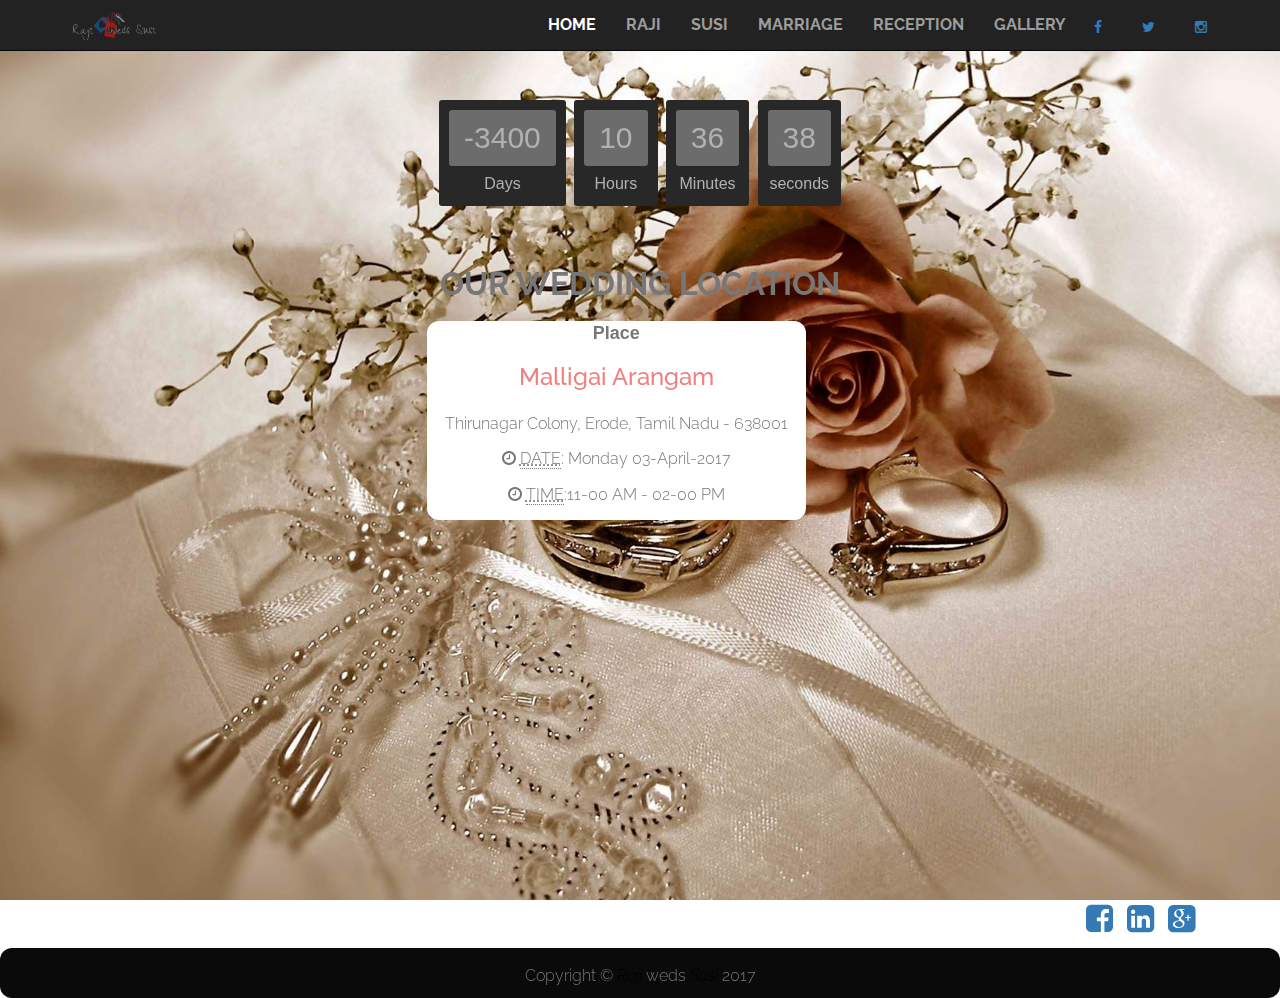
<file: engagement.html>
<!DOCTYPE html>
<html lang="en">
<head>
  <meta charset="utf-8">
  <meta http-equiv="X-UA-Compatible" content="IE=edge">
  <meta name="viewport" content="width=device-width, initial-scale=1">
  <!-- The above 3 meta tags *must* come first in the head; any other head content must come *after* these tags -->
  <!--Tile of the Wep page-->
  <title>RECEPTION</title>

  <link rel='icon' href="img/icon.png" type="image/x-icon">

  <!-- Bootstrap -->
  <link rel="stylesheet" type="text/css" href="css/bootstrap.min.css" >

  <!-- Custom CSS -->
  <link rel="stylesheet" type="text/css" href="css/style_sheet_main.css" >
  <link rel="stylesheet"  type="text/css" href="/css/style_sheet_clock_engagement.css"> 
  <link rel="stylesheet" type="text/css" href="css/animate.css">
  <link rel="stylesheet" type="text/css" href="css/style.css">
  <link rel="stylesheet" type="text/css" href="css/font-awesome.css">
  <link rel="stylesheet" type="text/css" href="css/overwrite.css">


  <!--Refering the the JS library-->
  <script type="text/javascript" src="js/jquery-1.7.2.min.js"></script>

  <!-- Custom Fonts -->
  <link href="font-awesome/css/font-awesome.min.css" rel="stylesheet" type="text/css">

</head>

<body class="full_engagement">

<nav>
</nav>

<div class="container"  style="margin-bottom: -80px;">
  <div class="row align-center">
    <div class="col-md-offset-3 col-md-6">  
      <div style="margin-top: 70px">
        <div id="clockeng">
          <div>
            <span class="days"></span>
            <div class="smalltext">Days</div>
          </div>
          <div>
            <span class="hours"></span>
            <div class="smalltext">Hours</div>
          </div>
          <div>
            <span class="minutes"></span>
            <div class="smalltext">Minutes</div>
          </div>
          <div>
            <span class="seconds"></span>
            <div class="smalltext">seconds</div>
          </div>
        </div>
      </div>
    </div>
  </div>
</div>

  <!-- Address -->
  <section id="section-contact" class="section appear clearfix">
    <div class="container-fluid">

      <div class="row align-center">
        <div class="col-md-offset-3 col-md-6 col-md-offset-3">
          <div class="section-header">
            <h2 class="section-heading animated" data-animation="bounceInUp">OUR WEDDING LOCATION</h2>
          </div>
        </div>
      </div>

      <div class="row">
          <!--Address and Time-->
           <div class="col-md-offset-4 col-md-6" style="border:solid 3px white; border-radius: 12px; background-color: white; height:auto; width:auto;">
              <h4>Place</h4>
              <h3 style="color:LIGHTCORAL">Malligai Arangam</h3>
              <p>Thirunagar Colony, Erode, Tamil Nadu - 638001</p>
              <p><i class="fa fa-clock-o"></i> 
              <abbr title="Email">DATE</abbr>: Monday 03-April-2017</p>
              <p><i class="fa fa-clock-o"></i> <abbr title="Hours">TIME</abbr>:11-00 AM - 02-00 PM</p>
                <ul class="list-unstyled list-inline list-social-icons"></ul>
            </div>
      </div>


    <div class="clearfix" style="margin-top: 15px;">
      <div class="box-item">
        <iframe src="https://www.google.com/maps/embed?pb=!1m18!1m12!1m3!1d3911.8029789340635!2d77.7179853142326!3d11.349096691934445!2m3!1f0!2f0!3f0!3m2!1i1024!2i768!4f13.1!3m3!1m2!1s0x3ba96f364e2096a1%3A0x817b65768ac98802!2sEroad+Malligai+Arangam!5e0!3m2!1sen!2sin!4v1488736009005" width="100%" height="300px" frameborder="0" style="border:0" allowfullscreen></iframe>
      </div>
    </div>
    </div>
    </section>


  <script>
  function getTimeRemaining(endtime) {
  var t = Date.parse(endtime) - Date.parse(new Date());
  var seconds = Math.floor((t / 1000) % 60);
  var minutes = Math.floor((t / 1000 / 60) % 60);
  var hours = Math.floor((t / (1000 * 60 * 60)) % 24);
  var days = Math.floor(t / (1000 * 60 * 60 * 24));
  return {
    'total': t,
    'days': days,
    'hours': hours,
    'minutes': minutes,
    'seconds': seconds
  };
}

function initializeClock(id, endtime) {
  var clock = document.getElementById(id);
  var daysSpan = clock.querySelector('.days');
  var hoursSpan = clock.querySelector('.hours');
  var minutesSpan = clock.querySelector('.minutes');
  var secondsSpan = clock.querySelector('.seconds');

  function updateClock() {
    var t = getTimeRemaining(endtime);  

    daysSpan.innerHTML = t.days;
    hoursSpan.innerHTML = ('0' + t.hours).slice(-2);
    minutesSpan.innerHTML = ('0' + t.minutes).slice(-2);
    secondsSpan.innerHTML = ('0' + t.seconds).slice(-2);

    if (t.total <= 0) {
      clearInterval(timeinterval);
    }
  }

  updateClock();
  var timeinterval = setInterval(updateClock, 1000);
}

var deadline = 'April 03 2017 11:00:00 GMT+0530';
initializeClock('clockeng', deadline);

</script>

<!--Footer block starts from here-->
<footer>
</footer>

<!-- jQuery (necessary for Bootstrap's JavaScript plugins) -->
<script src="https://ajax.googleapis.com/ajax/libs/jquery/1.12.4/jquery.min.js"></script>
<!-- Include all compiled plugins (below), or include individual files as needed -->
<script src="js/bootstrap.min.js"></script>
<script src="/js/nav.js" type="text/javascript"></script>
<script src="/js/footer.js" type="text/javascript" ></script>

</body>
</html>
</file>
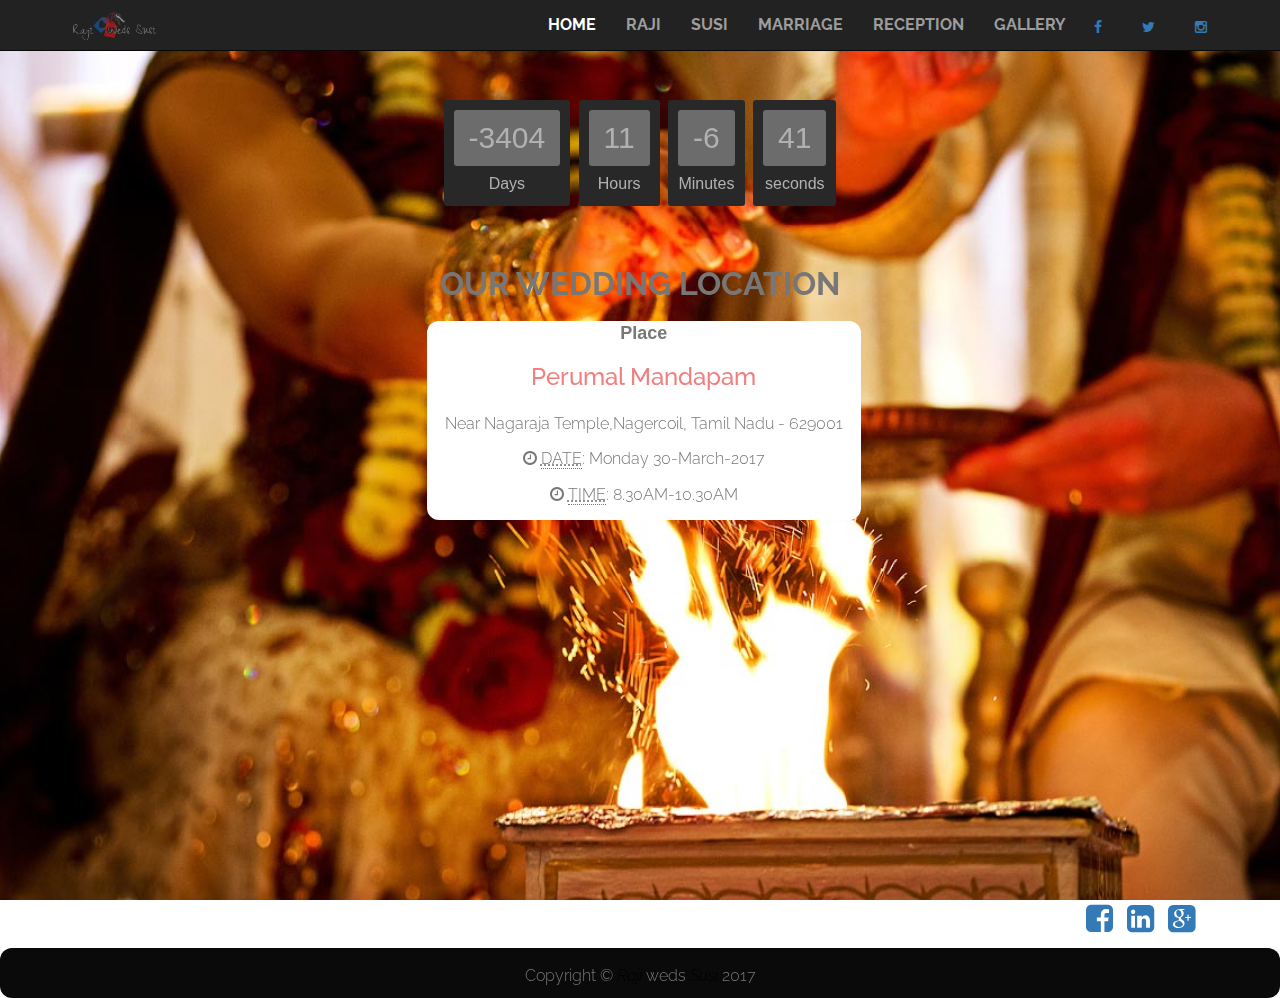
<file: marriage.html>
<!DOCTYPE html>
<html lang="en">
  <head>
  <meta charset="utf-8">
  <meta http-equiv="X-UA-Compatible" content="IE=edge">
  <meta name="viewport" content="width=device-width, initial-scale=1">
  <!-- The above 3 meta tags *must* come first in the head; any other head content must come *after* these tags -->
  <!--Tile of the Wep page-->
  <title>Marriage</title>

  <link rel='icon' href="img/icon.png" type="image/x-icon">

  <!-- Bootstrap -->
  <link rel="stylesheet" type="text/css" href="css/bootstrap.min.css" >

<!-- Custom CSS -->
<link rel="stylesheet" type="text/css" href="css/style_sheet_main.css" >
<link rel="stylesheet"  type="text/css" href="/css/style_sheet_clock_marriage.css">
<link rel="stylesheet" type="text/css" href="css/animate.css">
<link rel="stylesheet" type="text/css" href="css/style.css">
<link rel="stylesheet" type="text/css" href="css/font-awesome.css">
<link rel="stylesheet" type="text/css" href="css/overwrite.css">

<!--Refering the the JS library-->
<script type="text/javascript" src="js/jquery-1.7.2.min.js"></script>

<!-- Custom Fonts -->
<link href="font-awesome/css/font-awesome.min.css" rel="stylesheet" type="text/css">

  </head>

<body class="full_marriage" >

<nav>
</nav>

<div class="container" style="margin-bottom: -80px;">
  <div class="row align-center">
    <div class="col-md-offset-3 col-md-6">
      <div style="margin-top: 70px">
        <div id="clockmrg">
          <div>
            <span class="days"></span>
            <div class="smalltext">Days</div>
          </div>
          <div>
            <span class="hours"></span>
            <div class="smalltext">Hours</div>
          </div>
          <div>
            <span class="minutes"></span>
            <div class="smalltext">Minutes</div>
          </div>
          <div>
            <span class="seconds"></span>
            <div class="smalltext">seconds</div>
          </div>
        </div>
      </div>
    </div>
  </div>
</div>

<!-- Address -->
  <section id="section-contact" class="section appear clearfix">
    <div class="container-fluid">

      <div class="row align-center">
        <div class="col-md-offset-3 col-md-6 col-md-offset-3">
          <div class="section-header">
            <h2 class="section-heading animated" data-animation="bounceInUp">OUR WEDDING LOCATION</h2>
          </div>
        </div>
      </div>

      <div class="row">
          <!--Address and Time-->
           <div class="col-md-offset-4 col-md-6" style="border:solid 3px white; border-radius: 12px; background-color: white; height:auto; width:auto;">
              <h4>Place</h4>
              <h3 style="color:LIGHTCORAL">Perumal Mandapam</h3>
              <p>Near Nagaraja Temple,Nagercoil, Tamil Nadu - 629001   </p>
              <p><i class="fa fa-clock-o"></i> 
              <abbr title="Email">DATE</abbr>:  Monday 30-March-2017</p>
              <p><i class="fa fa-clock-o"></i> <abbr title="Hours">TIME</abbr>:  8.30AM-10.30AM</p>
                <ul class="list-unstyled list-inline list-social-icons"></ul>
            </div>
      </div>


    <div class="clearfix" style="margin-top: 15px;">
      <div class="box-item">
        <iframe src="https://www.google.com/maps/embed?pb=!1m14!1m8!1m3!1d15796.610596150189!2d77.4351463!3d8.1873736!3m2!1i1024!2i768!4f13.1!3m3!1m2!1s0x0%3A0x87f80fbe06c0ab0e!2sPerumal+Kalayana+Mandapam!5e0!3m2!1sen!2sin!4v1488734768210" width="100%" height="300px" frameborder="0" style="border:0" allowfullscreen></iframe>
      </div>
    </div>
    </div>
    </section>
<!-- Address & Details Column -->

<script>
  function getTimeRemaining(endtime) {
  var t = Date.parse(endtime) - Date.parse(new Date());
  var seconds = Math.floor((t / 1000) % 60);
  var minutes = Math.floor((t / 1000 / 60) % 60);
  var hours = Math.floor((t / (1000 * 60 * 60)) % 24);
  var days = Math.floor(t / (1000 * 60 * 60 * 24));
  return {
    'total': t,
    'days': days,
    'hours': hours,
    'minutes': minutes,
    'seconds': seconds
  };
}

function initializeClock(id, endtime) {
  var clock = document.getElementById(id);
  var daysSpan = clock.querySelector('.days');
  var hoursSpan = clock.querySelector('.hours');
  var minutesSpan = clock.querySelector('.minutes');
  var secondsSpan = clock.querySelector('.seconds');

  function updateClock() {
    var t = getTimeRemaining(endtime);

    daysSpan.innerHTML = t.days;
    hoursSpan.innerHTML = ('0' + t.hours).slice(-2);
    minutesSpan.innerHTML = ('0' + t.minutes).slice(-2);
    secondsSpan.innerHTML = ('0' + t.seconds).slice(-2);

    if (t.total <= 0) {
      clearInterval(timeinterval);
    }
  }

  updateClock();
  var timeinterval = setInterval(updateClock, 1000);
}

var deadline = 'March 30 2017 10:30:00 GMT+0530';
initializeClock('clockmrg', deadline);

</script>

<!--Footer block starts from here-->
<footer>
</footer>

<!-- jQuery (necessary for Bootstrap's JavaScript plugins) -->
<script src="https://ajax.googleapis.com/ajax/libs/jquery/1.12.4/jquery.min.js"></script>
<!-- Include all compiled plugins (below), or include individual files as needed -->
<script src="js/bootstrap.min.js"></script>

<script src="/js/nav.js" type="text/javascript"></script>
<script src="/js/footer.js" type="text/javascript" ></script>

</body>
</html>
</file>
<file: css/style_sheet_main.css>
*
{
    margin: 0;
    padding: 0;
}

html
{
    height: 100%;
}

body
{
  text-align: center;
  font-family: sans-serif;
  font-weight: 100;
}

h1
{
  color: #396;
  font-weight: 100;
  font-size: 40px;
  margin: 40px 0px 20px;
}


.a-style
{
  text-align: center;
  padding : 10px;
  color:  #00CED1 ;
  margin-bottom: 30px;
}

.a-style:hover 
{
  color:pink;
}

img
{
  border-radius: 8px;
}

#home
{
  color:white;
}

/*Footer Style*/

.footer
{
max-width: auto;
height:15px;
padding:10px;
margin:10px 0 40px;
border :1px solid white;
background-color: #b0ca34;
display: block;
border-radius: 10px;
position: center;
}

.footer-text
{
  color:black;
  text-align:center;
  font-style: italic;
  font-size: 100%;
}

a.footer-link
{
  color: black ;
  text-align:center;
  font-style: italic;
  font-size: 100%;
}

a.footer-link:hover
{
  color:pink;
}

.message
{
  border-style: solid;
  border-width: 5px;
  border-color:#ccffff;
  border-radius:20px;
  padding:5px 0;
  margin :100px;
}
.message h2{
  font-family:Georgia;
  font-style: italic;
  color:pink;
  margin:0 500px;
}


.full_marriage {
    background: url('/img/wedding.jpg') no-repeat center center fixed;
    -webkit-background-size: cover;
    -moz-background-size: cover;
    background-size: cover;
    -o-background-size: cover;
}

.full_engagement {
    background: url('/img/reception.jpg') no-repeat center center fixed;
    -webkit-background-size: cover;
    -moz-background-size: cover;
    background-size: cover;
    -o-background-size: cover;
}
.body_all
{
  text-align: center;
  /*background: url("/img/background.jpg") repeat  fixed ;*/
  font-family: sans-serif;
  font-weight: 100;
}
</file>
<file: css/style_sheet_clock_engagement.css>
#clockeng
{
	font-family: sans-serif;
	color: #b1b1b1;
	display: inline-block;
	font-weight: 100;
	text-align: center;
	font-size: 30px;s
}

#clockeng > div
{
	padding: 10px;
	border-radius: 3px;
	background: #282828;
	display: inline-block;
}

#clockeng div > span
{
	padding: 15px;
	border-radius: 3px;
	background: #6c6c6c;
	display: inline-block;
}

.smalltext
{
	padding-top: 5px;
	font-size: 16px;
}
</file>
<file: css/overwrite.css>
select,
textarea,
input[type="text"],
input[type="password"],
input[type="datetime"],
input[type="datetime-local"],
input[type="date"],
input[type="month"],
input[type="time"],
input[type="week"],
input[type="number"],
input[type="email"],
input[type="url"],
input[type="search"],
input[type="tel"],
input[type="color"],
.uneditable-input {
  -webkit-border-radius: 0;
     -moz-border-radius: 0;
          border-radius: 0;
}


input.input-block-level{
	padding:20px;
}

.input-append input,
.input-prepend input,
.input-append select,
.input-prepend select,
.input-append .uneditable-input,
.input-prepend .uneditable-input {
  -webkit-border-radius: 0 0 0 0;
     -moz-border-radius: 0 0 0 0;
          border-radius: 0 0 0 0;
}

.input-prepend .add-on:first-child,
.input-prepend .btn:first-child {
  -webkit-border-radius: 0 0 0 0;
     -moz-border-radius: 0 0 0 0;
          border-radius: 0 0 0 0;
}

.input-append input,
.input-append select,
.input-append .uneditable-input {
  -webkit-border-radius: 0 0 0 0;
     -moz-border-radius: 0 0 0 0;
          border-radius: 0 0 0 0;
}

.input-append input + .btn-group .btn:last-child,
.input-append select + .btn-group .btn:last-child,
.input-append .uneditable-input + .btn-group .btn:last-child {
  -webkit-border-radius: 0 0 0 0;
     -moz-border-radius: 0 0 0 0;
          border-radius: 0 0 0 0;
}


.input-append .add-on:last-child,
.input-append .btn:last-child,
.input-append .btn-group:last-child > .dropdown-toggle {
  -webkit-border-radius: 0 0 0 0;
     -moz-border-radius: 0 0 0 0;
          border-radius: 0 0 0 0;
}

.input-prepend.input-append input,
.input-prepend.input-append select,
.input-prepend.input-append .uneditable-input {
  -webkit-border-radius: 0;
     -moz-border-radius: 0;
          border-radius: 0;
}

.input-prepend.input-append input + .btn-group .btn,
.input-prepend.input-append select + .btn-group .btn,
.input-prepend.input-append .uneditable-input + .btn-group .btn {
  -webkit-border-radius: 0 0 0 0;
     -moz-border-radius: 0 0 0 0;
          border-radius: 0 0 0 0;
}

.input-prepend.input-append .add-on:first-child,
.input-prepend.input-append .btn:first-child {
  margin-right: -1px;
  -webkit-border-radius: 0 0 0 0;
     -moz-border-radius: 0 0 0 0;
          border-radius: 0 0 0 0;
}

.input-prepend.input-append .add-on:last-child,
.input-prepend.input-append .btn:last-child {
  margin-left: -1px;
  -webkit-border-radius: 0 0 0 0;
     -moz-border-radius: 0 0 0 0;
          border-radius: 0 0 0 0;
}

textarea:focus,
input[type="text"]:focus,
input[type="password"]:focus,
input[type="datetime"]:focus,
input[type="datetime-local"]:focus,
input[type="date"]:focus,
input[type="month"]:focus,
input[type="time"]:focus,
input[type="week"]:focus,
input[type="number"]:focus,
input[type="email"]:focus,
input[type="url"]:focus,
input[type="search"]:focus,
input[type="tel"]:focus,
input[type="color"]:focus,
.uneditable-input:focus {
  outline: 0;
  outline: thin dotted \9;
  /* IE6-9 */

}

input.search-query {
  margin-bottom: 0;
  -webkit-border-radius: 0 0 0 0;
     -moz-border-radius: 0 0 0 0;
          border-radius: 0 0 0 0;
}

.form-search .input-append .search-query {
  -webkit-border-radius: 0 0 0 0;
     -moz-border-radius: 0 0 0 0;
          border-radius: 0 0 0 0;
}

.form-search .input-append .btn {
  -webkit-border-radius: 0 0 0 0;
     -moz-border-radius: 0 0 0 0;
          border-radius: 0 0 0 0;
}

.form-search .input-prepend .search-query {
  -webkit-border-radius: 0 0 0 0;
     -moz-border-radius: 0 0 0 0;
          border-radius: 0 0 0 0;
}

.form-search .input-prepend .btn {
  -webkit-border-radius: 0 0 0 0;
     -moz-border-radius: 0 0 0 0;
          border-radius: 0 0 0 0;
}

.table-bordered {
  -webkit-border-radius: 0 0 0 0;
     -moz-border-radius: 0 0 0 0;
          border-radius: 0 0 0 0;
}


.dropdown-menu {
  *border-right-width: 0;
  *border-bottom-width: 0;
  -webkit-border-radius: 0;
     -moz-border-radius: 0;
          border-radius: 0;

}

.dropdown-submenu > .dropdown-menu {
  -webkit-border-radius: 0 0 0 0;
     -moz-border-radius: 0 0 0 0;
          border-radius: 0 0 0 0;
}

.dropup .dropdown-submenu > .dropdown-menu {
  -webkit-border-radius: 0 0 0 0;
     -moz-border-radius: 0 0 0 0;
          border-radius: 0 0 0 0;
}


/* === bootstrap button === */


.btn {
  text-shadow: none;
  background-image:none;
  border-color: none;
  border-bottom-color: none;
  -webkit-box-shadow: none;
     -moz-box-shadow: none;
          box-shadow: none;
}

.btn {
	outline:0;
  -webkit-border-radius: 0;
     -moz-border-radius: 0;
          border-radius: 0;
}


a.btn,.btn:focus {
	outline:0;
	
}

.btn-medium {
  -webkit-border-radius: 0;
     -moz-border-radius: 0;
          border-radius: 0;
}

.btn-lg {
  -webkit-border-radius: 0;
     -moz-border-radius: 0;
          border-radius: 0;
}

.btn-sm {
  -webkit-border-radius: 0;
     -moz-border-radius: 0;
          border-radius: 0;
}

.btn-xs {
  -webkit-border-radius: 0;
     -moz-border-radius: 0;
          border-radius: 0;
}


.btn-default {
  color: #333333;
  background-color: #f8f8f8;
}


.btn-theme {
  color:#fff;
}

.btn-theme:hover,.btn-theme:focus,.btn-theme:active{
   color:#fff;
}
</file>
<file: css/style_sheet_clock_marriage.css>
#clockmrg
{
	font-family: sans-serif;
	color: #b1b1b1;
	display: inline-block;
	font-weight: 100;
	text-align: center;
	font-size: 30px;
}

#clockmrg > div
{
	padding: 10px;
	border-radius: 3px;
	background: #282828;
	display: inline-block;
}

#clockmrg div > span
{
	padding: 15px;
	border-radius: 3px;
	background: #6c6c6c;
	display: inline-block;
}

.smalltext
{
	padding-top: 5px;
	font-size: 16px;
}
</file>
<file: css/style.css>
/* ==== Google font ==== */

@import url(http://fonts.googleapis.com/css?family=Raleway:400,300,200,100,500,600,700,800,900);

/* === fontawesome === */
@import url('font-awesome.css');
/* ==== overwrite bootstrap standard ==== */
@import url('overwrite.css');
@import url('animate.css');
/*==========================================================================
  General
  ========================================================================== */
body {
	 font-family: "Titillium Web", Helvetica, Arial, sans-serif;
	color:#777;
	background: #f7f7f7;
	font-size: 16px;
	line-height: 1.6em;
	font-weight: 300;
	text-shadow: none;
}

.clear {
	clear: both;
}

body, h1, h2, h3, h4, h5, h6, .h1, .h2, .h3, .h4, .h5, .h6 {
	 font-family: "Raleway", Helvetica, Arial, sans-serif;
}
h1, h2, h3, h4, h5, h6 {
	
}

h1,h2,h3,h4,h5,h6 {
	font-style: normal;
	margin: 0 0 20px 0;
}
h1 { font-size: 40px; line-height: 30px; }
h2 { font-size: 32px; }
h3 { font-size: 24px; }
h4 { font-size: 18px; }
h5 { font-size: 16px; }
.txt-light { font-weight: 300; }
.txt-regular { font-weight: 400; }
.txt-bold { font-weight: 700; }
.txt-uppercase { text-transform: uppercase; }

blockquote {
	 font-family: "Raleway", Helvetica, Arial, sans-serif;
}

blockquote.bigquote {
	border: none;
	background-color: none;
	font-size: 48px;
	font-weight: 700;
	line-height: 1.1em;
	margin-top: 70px;
}

.text-bold {
	font-weight: 900;
}

article,aside,details,figcaption,figure,footer,header,hgroup,menu,nav,section {
	display: block;
}


small {
	font-size: 70%;
	font-weight: 100;
}

a:hover {
	text-decoration: none;
}

:focus {
	outline: none;
}

.color-white.txt-shadow {
	text-shadow: 1px 1px 0 rgba(0, 0, 0, 0.2);
}

.t-uppercase {
	text-transform: uppercase;
}

/*==========================================================================
  Misc & Adjust 
 ========================================================================== */
.row {
	z-index: 9999;
}

.big {
	font-size: 20pt;
	font-weight: 300;
}


.blink:hover {
	opacity: 0.9;
}

.half-offset {
	margin-bottom: 75px !important;
}

.no-offset {
	margin: 0 !important;
	padding: 0;
}

.content,.container {
	overflow: hidden;
}

.trans {
	border: 0 !important;
	background: 0 !important;
	box-shadow: none !important;
	-webkit-box-shadow: none !important;
}

.nobg {
	background: 0;
	border: 0;
}

.noborder {
	border: 0 !important;
}

.color-white {
	color: #fff;
}

.theme-bg {
	background-color: #ff7701 !important;
}

.normalize-font-top {
	padding-top: 25px;
}



/* --- float --- */
.float-left {
	float: left;
}

.float-right {
	float: right;
}

/* --- align --- */
.align-left {
	text-align: left;
}
.align-right {
	text-align: right;
}
.align-center {
text-align: center;
padding-top: 30px;
}
.align-center i:hover {

cursor: pointer;
-moz-transform: rotate(360deg);
	-webkit-transform: rotate(360deg);
	-ms--transform: rotate(360deg);
	transform: rotate(360deg);
	-webkit-transition: all 0.7s;
	-moz-transition: all 0.7s;
	-o-transition: all 0.7s;
	-ms-transition: all 0.7s;
	transition: all 0.7s;
 
}
/* ---- padding ---- */
/* top */
.pad-top0  {padding-top: 0;}
.pad-top5  {padding-top: 5px;}
.pad-top10 {padding-top: 10px;}
.pad-top15 {padding-top: 15px;}
.pad-top20 {padding-top: 20px;}
.pad-top25 {padding-top: 25px;}
.pad-top30 {padding-top: 30px;}
.pad-top35 {padding-top: 35px;}
.pad-top40 {padding-top: 40px;}
.pad-top50 {padding-top: 50px;}
/* bottom */
.pad-bot0  {padding-bottom: 0;}
.pad-bot5  {padding-bottom: 5px;}
.pad-bot10 {padding-bottom: 10px;}
.pad-bot15 {padding-bottom: 15px;}
.pad-bot20 {padding-bottom: 20px;}
.pad-bot25 {padding-bottom: 25px;}
.pad-bot30 {padding-bottom: 30px;}
.pad-bot35 {padding-bottom: 35px;}
.pad-bot40 {padding-bottom: 40px;}

/* ---- margin --- */
.mar-left5  { margin-left: 5px; }
.mar-left10 { margin-left: 10px; }
.mar-left15 { margin-left: 15px; }
.mar-left20 { margin-left: 20px; }
.mar-left25 { margin-left: 25px; }
.mar-left30 { margin-left: 30px; }

.mar-right5  { margin-right: 5px; }
.mar-right10 { margin-right: 10px; }
.mar-right15 { margin-right: 15px; }
.mar-right20 { margin-right: 20px; }
.mar-right25 { margin-right: 25px; }
.mar-right30 { margin-right: 30px; }

.mar-bot0  { margin-bottom: 0;}
.mar-bot5  { margin-bottom: 5px;}
.mar-bot10 { margin-bottom: 10px;}
.mar-bot15 { margin-bottom: 15px;}
.mar-bot20 { margin-bottom: 20px;}
.mar-bot25 { margin-bottom: 25px;}
.mar-bot30 { margin-bottom: 30px;}
.mar-bot35 { margin-bottom: 35px;}
.mar-bot40 { margin-bottom: 40px;}
.mar-bot45 { margin-bottom: 45px;}

.mar-top0  { margin-top: 0;}
.mar-top5  { margin-top: 5px;}
.mar-top10 { margin-top: 10px;}
.mar-top15 { margin-top: 15px;}
.mar-top20 { margin-top: 20px;}
.mar-top25 { margin-top: 25px;}
.mar-top30 { margin-top: 30px;}
.mar-top35 { margin-top: 35px;}
.mar-top40 { margin-top: 40px;}

/*===========================
  --- Sections ----
=========================== */

section.section {
	margin:0;
	padding: 80px 0 60px 0;
}


.bg-white {
	background-color: #fff;
}

/* --- section heading --- */
.section-header {
	text-align: center;
padding-top: 30px;
}
.section-header h2.section-heading {
	text-transform: uppercase;
	font-weight: 700;
}


/*==========================
About
=========================== */

.team-section {
  width: 100%;
  min-width: 100%;
  text-align: center;
  padding: 100px 0;
  position: relative;
}
.team-section .special-heading {
  margin-bottom: 30px;
}
.team-member {
  margin: 0 40px 40px;
  padding: 10px;
  -webkit-transition: all 0.2s ease-out;
  -moz-transition: all 0.2s ease-out;
  -o-transition: all 0.2s ease-out;
  transition: all 0.2s ease-out;
  -webkit-border-radius: 5px 5px 0 0;
  -moz-border-radius: 5px 5px 0 0;
  border-radius: 5px 5px 0 0;
  -moz-background-clip: border;
  -webkit-background-clip: border-box;
  background-clip: border-box;
  z-index: 2;
}
.team-member .profile-picture {
  -webkit-border-radius: 50%;
  -moz-border-radius: 50%;
  border-radius: 50%;
  -moz-background-clip: border;
  -webkit-background-clip: border-box;
  background-clip: border-box;
  overflow: hidden;
  max-width: 240px;
  width: 100%;
  height: 100%;
  margin: 0 auto;
  position: relative;
}
.team-member .profile-picture .profile-overlay {
  height: 94%;
  width: 94%;
  background-color: #b4dba7;
  position: absolute;
  top: 3%;
  left: 3%;
  -webkit-border-radius: 50%;
  -moz-border-radius: 50%;
  border-radius: 50%;
  -moz-background-clip: border;
  -webkit-background-clip: border-box;
  background-clip: border-box;
  -webkit-transition: all 0.6s ease-out;
  -moz-transition: all 0.6s ease-out;
  -o-transition: all 0.6s ease-out;
  transition: all 0.6s ease-out;
  opacity: 0.3;
  -ms-filter: "progid:DXImageTransform.Microsoft.Alpha(Opacity=30)";
  display: block;
}
.team-member .profile-picture img {
  width: 100%;
  height: auto;
  -webkit-border-radius: 50%;
}
/* Gallery - Image */
.team-member .profile-picture1 img {
  width: 100%;
  height: auto;
  -webkit-border-radius:12px;
}
/* Gallery - Image Ended*/

.team-member h3 {
  font-size: 1.75em;
  font-weight: 700;
  margin-bottom: 0;
}
.team-member span {
  font-size: 0.875em;
  font-family: 'Titillium Web', sans-serif;
  text-transform: uppercase;
  color: #417630;
  padding-top:-10px;
}
.team-member .profile-social {
  font-size: 1.3125em;
  line-height: 1.9047em;
  opacity: 1;
  min-height: 100%;
  min-width: 100%;
  position: absolute;
  top: 60%;
  left:55px;
  display: none;
}
.team-member .profile-social .icons-wrapper {
  margin: 50px auto 0;
  opacity: 0;
  -ms-filter: "progid:DXImageTransform.Microsoft.Alpha(Opacity=0)";
  -webkit-transition: all 0.6s ease-out;
  -moz-transition: all 0.6s ease-out;
  -o-transition: all 0.6s ease-out;
  transition: all 0.6s ease-out;
}
.team-member .profile-social .icons-wrapper a {
  color: #fff;
  margin: 0 5px;
}
.team-member .profile-social .icons-wrapper a:hover {
  color: #417630;
}
.team-member .team-bio {
  opacity: 0;
  -ms-filter: "progid:DXImageTransform.Microsoft.Alpha(Opacity=0)";
  position: absolute;
  top: 89%;
  left: 40px;
  right: 70px;
  height: auto;
  overflow: hidden;
  -webkit-transition: all 0.3s ease-out;
  -moz-transition: all 0.3s ease-out;
  -o-transition: all 0.3s ease-out;
  transition: all 0.3s ease-out;
  background-color: rgba(91,223,48,0.25);
  padding: 0 20px 20px;
  -webkit-border-radius: 0 0 5px 5px;
  -moz-border-radius: 0 0 5px 5px;
  border-radius: 0 0 5px 5px;
  -moz-background-clip: border;
  -webkit-background-clip: border-box;
  background-clip: border-box;
  z-index: 1;
}
.team-member .team-bio p {
  font-size: 0.75em;
  height: auto;
  opacity: 0;
  -ms-filter: "progid:DXImageTransform.Microsoft.Alpha(Opacity=0)";
  margin-bottom: 0;
}
.team-member:hover {
  background-color: rgba(91,223,48,0.12)
}
.team-member:hover .profile-picture .profile-overlay {
  opacity: 0.3;
  -ms-filter: "progid:DXImageTransform.Microsoft.Alpha(Opacity=30)";
  -webkit-transition: all 0.3s ease-out;
  -moz-transition: all 0.3s ease-out;
  -o-transition: all 0.3s ease-out;
  transition: all 0.3s ease-out;
}
.team-member:hover .profile-picture .icons-wrapper {
  margin-top: 150px;
  opacity: 1;
  -ms-filter: "progid:DXImageTransform.Microsoft.Alpha(Opacity=100)";
  -webkit-transition: all 0.2s ease-out;
  -moz-transition: all 0.2s ease-out;
  -o-transition: all 0.2s ease-out;
  transition: all 0.2s ease-out;
  transition-delay: 0.3s;
  -webkit-transition-delay: 0.3s;
}
.team-member:hover .team-bio {
  height: auto;
  overflow: hidden;
  -webkit-transition: all 0.3s ease-out;
  -moz-transition: all 0.3s ease-out;
  -o-transition: all 0.3s ease-out;
  transition: all 0.3s ease-out;
  top: 100%;
  opacity: 1;
  -ms-filter: "progid:DXImageTransform.Microsoft.Alpha(Opacity=100)";
}
.team-member:hover .team-bio p {
  opacity: 1;
  -ms-filter: "progid:DXImageTransform.Microsoft.Alpha(Opacity=100)";
  -webkit-transition: all 0.3s ease-out;
  -moz-transition: all 0.3s ease-out;
  -o-transition: all 0.3s ease-out;
  transition: all 0.3s ease-out;
  transition-delay: 0.3s;
  -webkit-transition-delay: 0.3s;
}

.team-detail h4 span{
	
	margin-top: 5px;
}
.box-bg p{
padding: 10px 20px;
font-size: 14px;
}
.box-bg h6,h4{
font-family:'Open Sans', Arial, sans-serif;
	font-weight:700;
	line-height:1.1em;
	
	margin-bottom: 20px;

}

.box-bg{
padding: 10px 20px;
}


/* ========================================
Media queries
========================================= */
@media (min-width: 959px) and (max-width: 1199px) {
	.navbar-nav {
		margin-top: 20px;
	}
}

@media only screen and (min-device-width : 979px) and (max-device-width : 1024px)  {

	.navbar-nav {
		margin-top: 20px;
	}
}


@media only screen and (min-width: 768px) and (max-width: 959px) {

	.navbar-nav {
		margin-top: 20px;
	}
}
@media (max-width: 767px) {

	.navbar.navbar-fixed-top {
		background-color:rgba(0,0,0,1);
	}
	.navbar .navbar-collapse ul.nav {
		background-color: #444;
		width: 100%;
		float: none;
		margin:0;
		padding:0;
	}
	.navbar .navbar-collapse ul.nav li {
		border-bottom: 1px solid #666;
	}
	
	
	
	.team-member,.col-lg-4 {
		margin-bottom: 30px;
	}
	
	.stats .col-md-3 {
		margin-bottom: 30px;
	}
}


/* --Line-- */
hr.line { margin: 15px auto; padding: 0; max-width: 90px;border: 0; border-top: solid 5px #ddd;text-align: center;}


/* ---HomePage--- */
.box-content {padding: 100px 0;}
.box-content .heading{margin-bottom: 50px; text-align: center;}
.box-content.box-style-1{background-attachment:fixed; background-image: url(../images/bg-1.jpg); background-color: #222;color:#fff;}
.box-content.box-style-2{background-attachment:fixed; background-image: url(../images/bg-2.jpg); background-color: #222;color:#fff;}

/* Maps */
.box-content.box-7 {}
.box-content.box-7 .box-item{} 
.clearfix:after, .clearfix:before{clear: both; content: '\0020'; display: block; visibility: hidden; width: 0; height: 0;}
</file>
